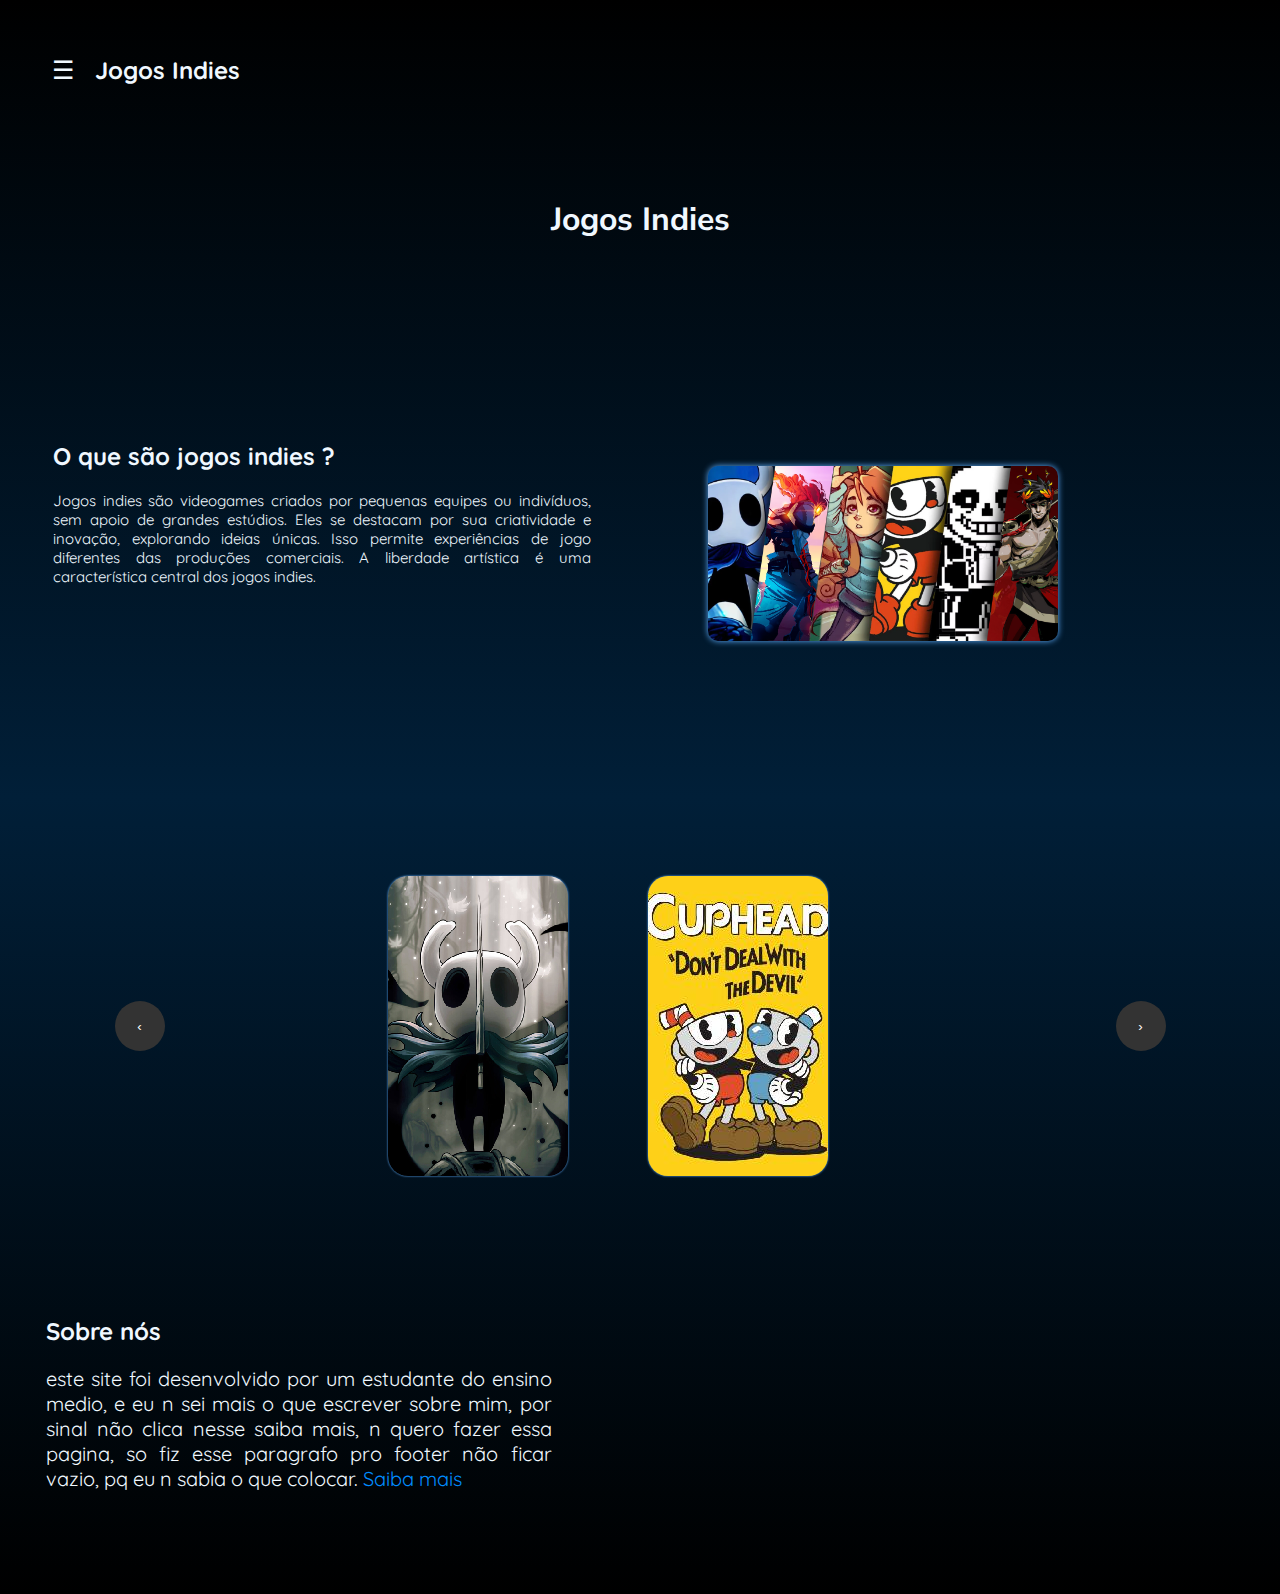
<file: index.html>
<!DOCTYPE html>
<html lang="pt-br">

<head>
    <meta charset="UTF-8">
    <meta name="viewport" content="width=device-width, initial-scale=1.0">
    <title>Test tcm 2</title>
    <link rel="icon" type="image/png" href="icon_index.png" />
    <link rel="stylesheet" href="style.css">
    <link rel="preconnect" href="https://fonts.googleapis.com">
    <link rel="preconnect" href="https://fonts.gstatic.com" crossorigin>
    <link href="https://fonts.googleapis.com/css2?family=Quicksand:wght@300..700&display=swap" rel="stylesheet">
    <link rel="preconnect" href="https://fonts.googleapis.com">
    <link rel="preconnect" href="https://fonts.gstatic.com" crossorigin>
    <script src="script.js" defer></script>
    <script src="loading.js" defer ></script>
    <link href="https://fonts.googleapis.com/css2?family=Nunito+Sans:ital,opsz,wght@0,6..12,200..1000;1,6..12,200..1000&family=Quicksand:wght@300..700&display=swap" rel="stylesheet">
    <link rel="stylesheet" href="https://fonts.googleapis.com/css2?family=Material+Symbols+Outlined:opsz,wght,FILL,GRAD@24,400,0,0" />
</head>

<body>

   

    <header>
        <div class="loader"></div>
        <div class="div_header">
            <button class="menu" onclick="toggleSidebar()">&#9776;</button>
            <h2>Jogos Indies </h2>
        </div>
    </header>

    <nav>

        <div id="div_menu" class="div_menu">
            <a href="javascript:void(0)" class="botao_fechar" onclick="toggleSidebar()">×</a>
            <a href="index.html">Pagina inicial</a>
            <a href="hollow_knight_prin.html">Hollow knight</a>
            <a href="#">Cuphead</a>
            <a href="#">Undertale</a>
            <a href="#">Celeste</a>
            <a href="#">Dead Cells</a>
            <a href="#">Hades</a>
            <a href="index_ingles.html">Idioma: Português</a>

        </div>
    </nav>


    <main>
        <div class="div_main1">
            <h1>Jogos Indies</h1>
        </div>

        <div class="div_main2">
            <div class="sub_div1">
                <h2>O que são jogos indies ?</h2>
                <p>Jogos indies são videogames criados por pequenas equipes ou indivíduos, sem apoio de grandes
                    estúdios. Eles se destacam por sua criatividade e inovação, explorando ideias únicas. Isso permite
                    experiências de jogo diferentes das produções comerciais. A liberdade artística é uma característica
                    central dos jogos indies.</p>
            </div>
            <div class="sub_div2"> <img src="img1.png" alt=""></div>
        </div>


        <div class="carroseu_total">

            <button class="botao_volta">‹</button>
            <div class="div_carroseu">

                <div class="carroseu">
                    <a class="carta" id="hollow_knight" href="hollow_knight_prin.html"></a>
                    <a class="carta" id="cuphead" href=""></a>
                    <a class="carta" id="undertale" href=""></a>
                    <a class="carta" id="celeste" href=""></a>
                    <a class="carta" id="dead_cells" href=""></a>
                    <a class="carta" id="hades" href=""></a>

                    <a class="carta" id="hollow_knight1" href="hollow_knight_prin.html"></a>
                    <a class="carta" id="cuphead1" href=""></a>
                    <a class="carta" id="undertale1" href=""></a>
                    <a class="carta" id="celeste1" href=""></a>
                    <a class="carta" id="dead_cells1" href=""></a>
                    <a class="carta" id="hades1" href=""></a>

                    <a class="carta" id="hollow_knight2" href="hollow_knight_prin.html"></a>
                    <a class="carta" id="cuphead2" href=""></a>
                    <a class="carta" id="undertale2" href=""></a>
                    <a class="carta" id="celeste2" href=""></a>
                    <a class="carta" id="dead_cells2" href=""></a>
                    <a class="carta" id="hades2" href=""></a>

                    <a class="carta" id="hollow_knight3" href="hollow_knight_prin.html"></a>
                    <a class="carta" id="cuphead3" href=""></a>
                    <a class="carta" id="undertale3" href=""></a>
                    <a class="carta" id="celeste3" href=""></a>
                    <a class="carta" id="dead_cells3" href=""></a>
                    <a class="carta" id="hades3" href=""></a>

                    <a class="carta" id="hollow_knight4" href="hollow_knight_prin.html"></a>
                    <a class="carta" id="cuphead4" href=""></a>
                    <a class="carta" id="undertale4" href=""></a>
                    <a class="carta" id="celeste4" href=""></a>
                    <a class="carta" id="dead_cells4" href=""></a>
                    <a class="carta" id="hades4" href=""></a>
                </div>

            </div>
            <button class="botao_vai">›</button>
        </div>
    </main>

    <footer>
        <div class="div_footer">
            <h2>Sobre nós</h2>
            <p>este site foi desenvolvido por um estudante do ensino medio, e eu n sei mais o que escrever sobre mim,
                por
                sinal não clica nesse saiba mais, n quero fazer essa pagina, so fiz esse paragrafo pro footer não ficar
                vazio, pq eu n sabia o que colocar.<a href="https://www.youtube.com/watch?v=dQw4w9WgXcQ"> Saiba mais</a> </p>
        </div>
    </footer>

</body>


</html>
</file>
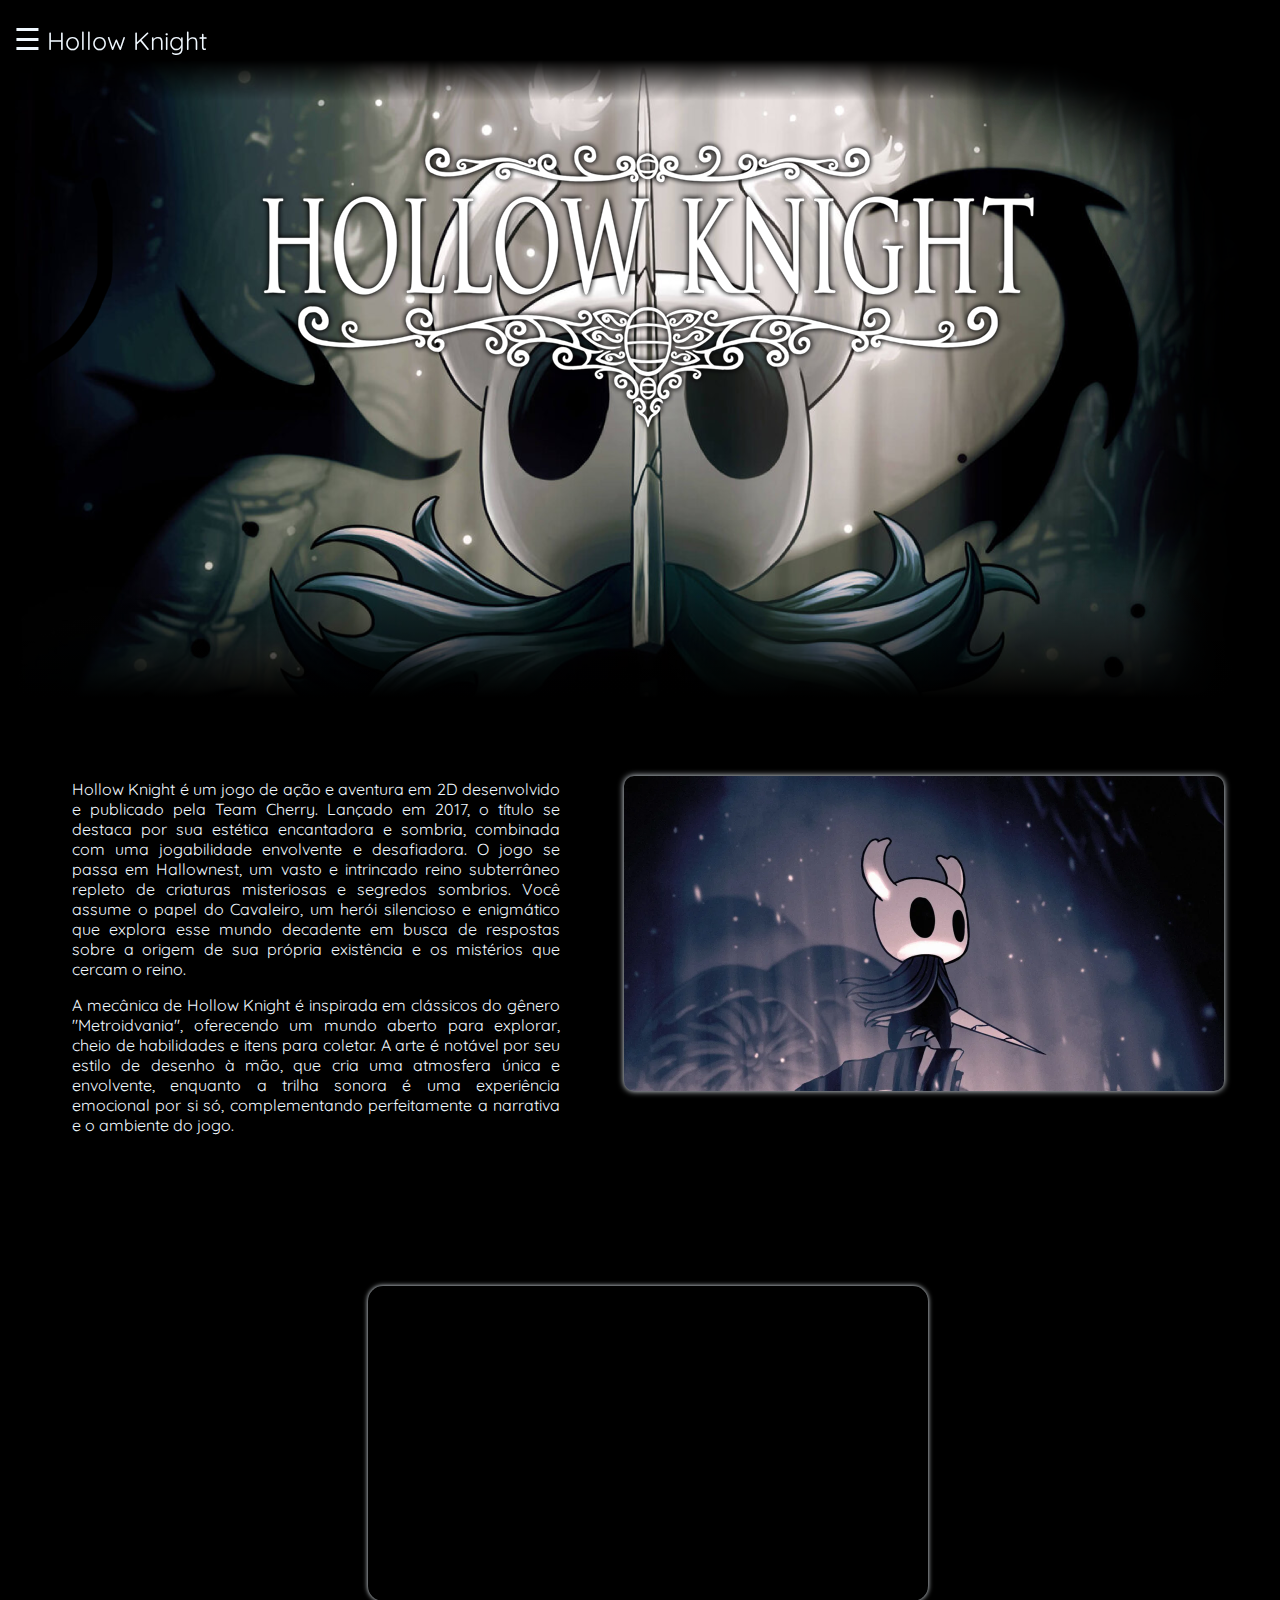
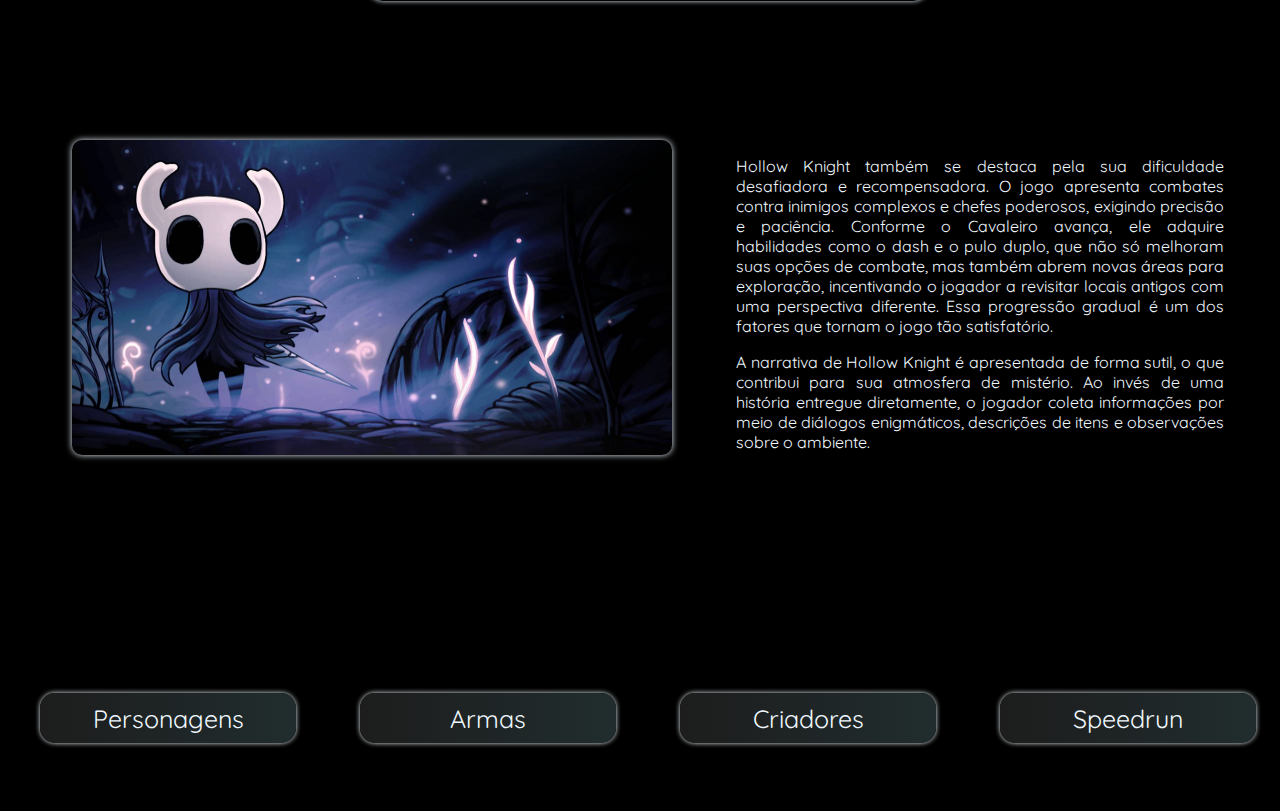
<file: hollow_knight_prin.html>
<!DOCTYPE html>
<html lang="pt-br">

<head>
    <meta charset="UTF-8">
    <meta name="viewport" content="width=device-width, initial-scale=1.0">
    <link rel="icon" type="image/png" href="hollow_knight_icon.png" />
    <link rel="stylesheet" href="style2.css">
    <script src="script.js" defer></script>
    <script src="loading.js" defer></script>
    <link href="https://fonts.googleapis.com/css2?family=Quicksand:wght@300..700&display=swap" rel="stylesheet">
    <link rel="stylesheet"
        href="https://fonts.googleapis.com/css2?family=Material+Symbols+Outlined:opsz,wght,FILL,GRAD@24,400,0,0" />
    <title>Hollow Knight</title>
</head>

<body>

    <header>
        <div class="loader"></div>
        <div class="legal">
            <button class="menu" onclick="toggleSidebar()">☰</button>
            <p>Hollow Knight</p>
        </div>
    </header>

    <nav>
        <div id="div_menu" class="div_menu">
            <a href="javascript:void(0)" class="close-btn" onclick="toggleSidebar()">×</a>
            <a href="index.html">Página inicial</a>
            <a href="hollow_knight_prin.html">Hollow Knight</a>
            <a href="#">Cuphead</a>
            <a href="#">Undertale</a>
            <a href="#">Celeste</a>
            <a href="#">Dead Cells</a>
            <a href="#">Hades</a>

            <a href="hollow_knight_prin_ingles.html">Idioma: Português</a>
        </div>
    </nav>

    <main>
        <div class="logo"><img src="hollow_knight_logo.png" alt="Logo Hollow Knight"></div>


        <div class="div_main1">
            <div class="sub_div1">
                <p>
                    Hollow Knight é um jogo de ação e aventura em 2D desenvolvido e publicado pela Team Cherry. Lançado
                    em 2017, o título se destaca por sua estética encantadora e sombria, combinada com uma jogabilidade
                    envolvente e desafiadora. O jogo se passa em Hallownest, um vasto e intrincado reino subterrâneo
                    repleto de criaturas misteriosas e segredos sombrios. Você assume o papel do Cavaleiro, um herói
                    silencioso e enigmático que explora esse mundo decadente em busca de respostas sobre a origem de sua
                    própria existência e os mistérios que cercam o reino.
                </p>
                <p>
                    A mecânica de Hollow Knight é inspirada em clássicos do gênero "Metroidvania", oferecendo um mundo
                    aberto para explorar, cheio de habilidades e itens para coletar. A arte é notável por seu estilo de
                    desenho à mão, que cria uma atmosfera única e envolvente, enquanto a trilha sonora é uma experiência
                    emocional por si só, complementando perfeitamente a narrativa e o ambiente do jogo.
                </p>
            </div>
            <div class="sub_div2"><img src="hollow.webp" alt="Imagem Hollow Knight"></div>
        </div>

        <div class="div_main2">
            <iframe src="https://www.youtube.com/embed/UAO2urG23S4?si=EP_JcXsq8fkpJOAw" title="YouTube video player"
                allow="accelerometer; autoplay; clipboard-write; encrypted-media; gyroscope; picture-in-picture; web-share"
                referrerpolicy="strict-origin-when-cross-origin" allowfullscreen></iframe>
        </div>

        <div class="div_main3">
            <div class="sub_div3"><img src="hollow_knight2.jpg" alt="Imagem Hollow Knight"></div>
            <div class="sub_div4">
                <p>

                    Hollow Knight também se destaca pela sua dificuldade desafiadora e recompensadora. O jogo
                    apresenta combates contra inimigos complexos e chefes poderosos, exigindo precisão e paciência.
                    Conforme o Cavaleiro avança, ele adquire habilidades como o dash e o pulo duplo, que não só melhoram
                    suas opções de combate, mas também abrem novas áreas para exploração, incentivando o jogador a
                    revisitar locais antigos com uma perspectiva diferente. Essa progressão gradual é um dos fatores que
                    tornam o jogo tão satisfatório.
                </p>
                <p>
                    A narrativa de Hollow Knight é apresentada de forma sutil, o que contribui para sua atmosfera de
                    mistério. Ao invés de uma história entregue diretamente, o jogador coleta informações por meio de
                    diálogos enigmáticos, descrições de itens e observações sobre o ambiente.
                </p>
            </div>
        </div>


    </main>
    <footer>
        <div class="div_opcao">
            <div><a>Personagens</a></div>
            <div><a>Armas</a></div>
        </div>

        <div class="div_opcao">
            <div><a>Criadores</a></div>   
            <div><a>Speedrun</a></div>
     </div>
    </footer>

</body>

</html>
</file>
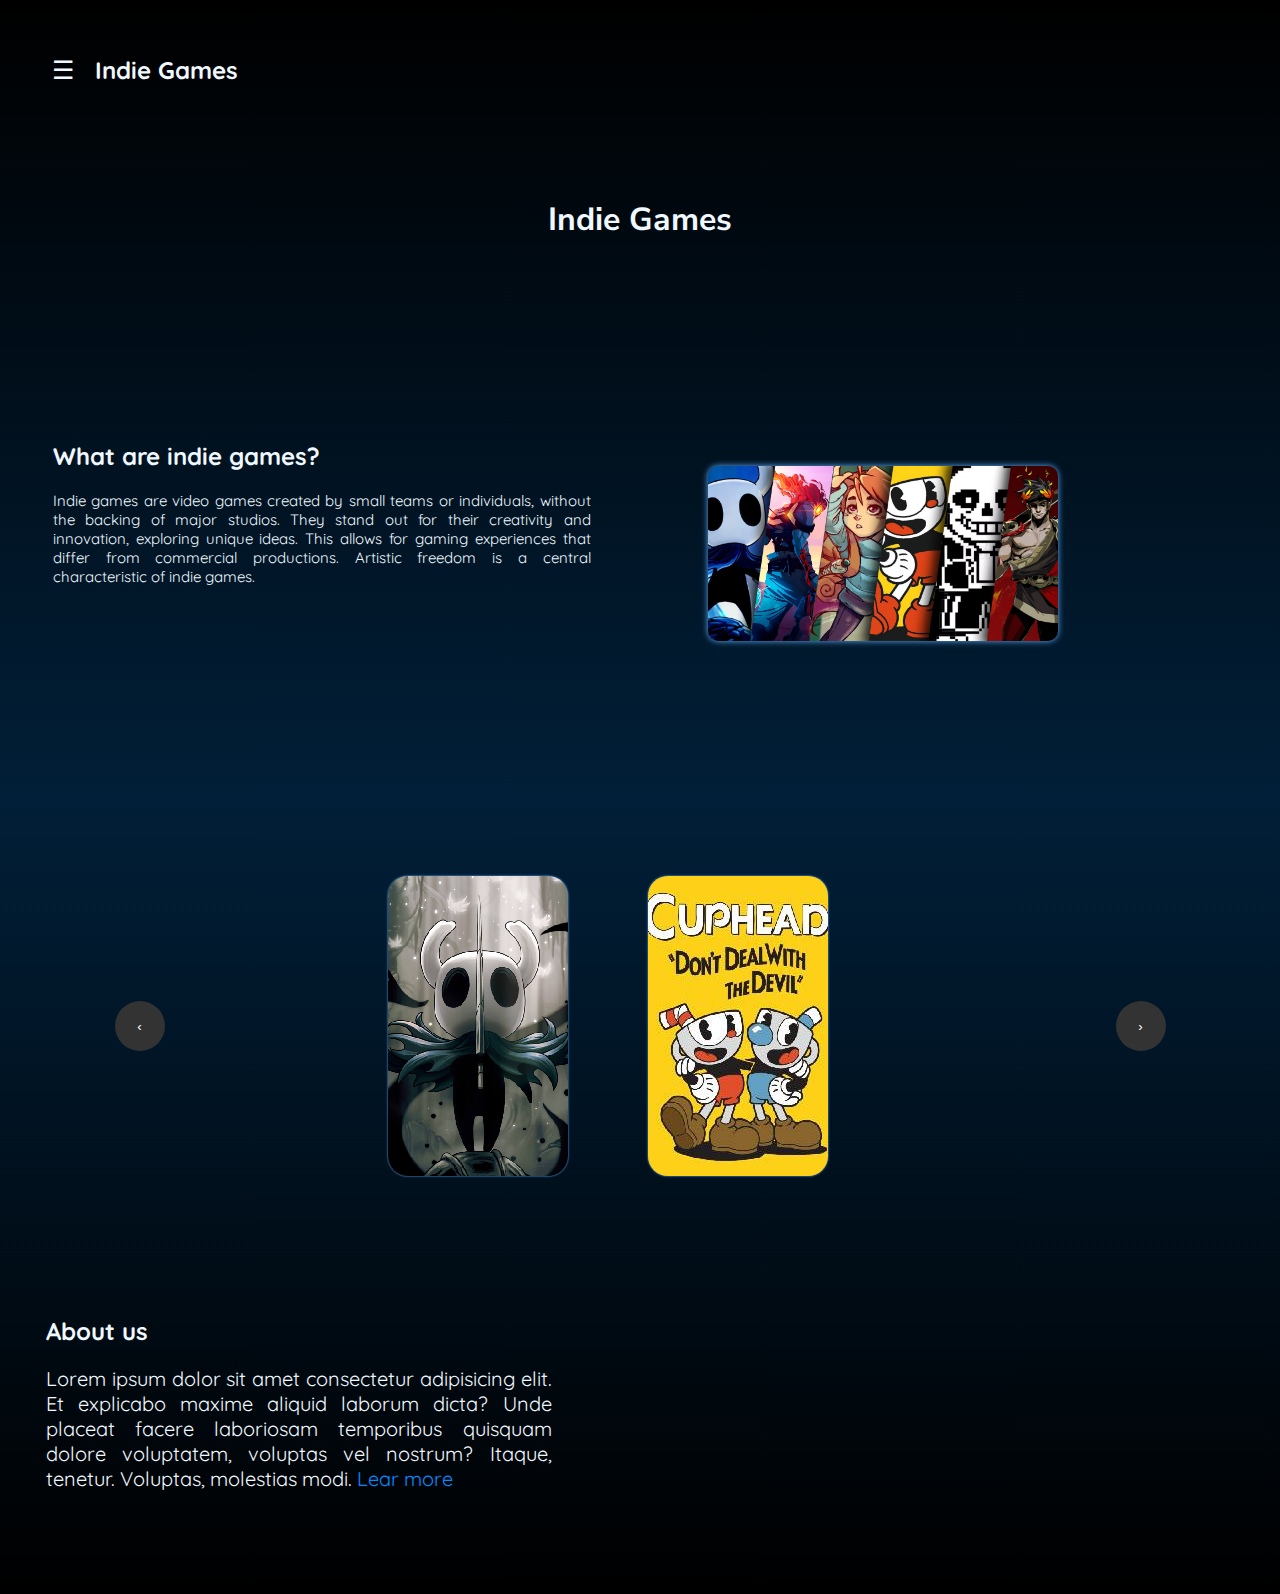
<file: index_ingles.html>
<!DOCTYPE html>
<html lang="en">

<head>
    <meta charset="UTF-8">
    <meta name="viewport" content="width=device-width, initial-scale=1.0">
    <title>Test tcm 2</title>
    <link rel="icon" type="image/png" href="icon_index.png" />
    <link rel="stylesheet" href="style.css">
    <script src="script.js" defer></script>
    <link rel="preconnect" href="https://fonts.googleapis.com">
    <link rel="preconnect" href="https://fonts.gstatic.com" crossorigin>
    <link href="https://fonts.googleapis.com/css2?family=Quicksand:wght@300..700&display=swap" rel="stylesheet">
    <link rel="preconnect" href="https://fonts.googleapis.com">
    <link rel="preconnect" href="https://fonts.gstatic.com" crossorigin>
    <link
        href="https://fonts.googleapis.com/css2?family=Nunito+Sans:ital,opsz,wght@0,6..12,200..1000;1,6..12,200..1000&family=Quicksand:wght@300..700&display=swap"
        rel="stylesheet">
    <link rel="stylesheet"
        href="https://fonts.googleapis.com/css2?family=Material+Symbols+Outlined:opsz,wght,FILL,GRAD@24,400,0,0" />
</head>

<body onclick="togglebody()">

    <header>
        <div class="div_header">
            <button class="menu" onclick="toggleSidebar()">&#9776;</button>
            <h2>Indie Games</h2>
        </div>
    </header>

    <nav>

        <div id="div_menu" class="div_menu">
            <a href="javascript:void(0)" class="botao_fechar" onclick="toggleSidebar()">×</a>
            <a href="index.html">Home page</a>
                <a href="hollow_knight_prin_ingles.html">Hollow knight</a>
                <a href="#">Cuphead</a>
                <a href="#">Undertale</a>
                <a href="#">Celeste</a>
                <a href="#">Dead Cells</a>
                <a href="#">Hades</a>
                <a href="index.html">Language: English</a>

        </div>
    </nav>


    <main>
        <div class="div_main1">
            <h1>Indie Games</h1>
        </div>

        <div class="div_main2">
            <div class="sub_div1">
                <h2>What are indie games?</h2>
                <p>Indie games are video games created by small teams or individuals, without the backing of major
                    studios. They stand out for their creativity and innovation, exploring unique ideas. This 		    allows for
                    gaming experiences that differ from commercial productions. Artistic freedom is a central
                    characteristic of indie games.</p>
            </div>
            <div class="sub_div2"> <img src="img1.png" alt=""></div>
        </div>


        <div class="carroseu_total">

            <button class="botao_volta">‹</button>
            <div class="div_carroseu">

                <div class="carroseu">
                    <!-- comentario para separção-->
                    <a class="carta" id="hollow_knight" href="hollow_knight_prin_ingles.html"></a>
                    <a class="carta" id="cuphead"       href=""></a>
                    <a class="carta" id="undertale"     href=""></a>
                    <a class="carta" id="celeste"       href=""></a>
                    <a class="carta" id="dead_cells"    href=""></a>
                    <a class="carta" id="hades"         href=""></a>

                    <a class="carta" id="hollow_knight1" href="hollow_knight_prin_ingles.html"></a>
                    <a class="carta" id="cuphead1"       href=""></a>
                    <a class="carta" id="undertale1"     href=""></a>
                    <a class="carta" id="celeste1"       href=""></a>
                    <a class="carta" id="dead_cells1"    href=""></a>
                    <a class="carta" id="hades1"         href=""></a>

                    <a class="carta" id="hollow_knight2" href="hollow_knight_prin_ingles.html"></a>
                    <a class="carta" id="cuphead2"       href=""></a>
                    <a class="carta" id="undertale2"     href=""></a>
                    <a class="carta" id="celeste2"       href=""></a>
                    <a class="carta" id="dead_cells2"    href=""></a>
                    <a class="carta" id="hades2"         href=""></a>

                    <a  class="carta" id="hollow_knight3" href="hollow_knight_prin_ingles.html"></a>
                    <a  class="carta" id="cuphead3"       href=""></a>
                    <a  class="carta" id="undertale3"     href=""></a>
                    <a  class="carta" id="celeste3"       href=""></a>
                    <a  class="carta" id="dead_cells3"    href=""></a>
                    <a  class="carta" id="hades3"         href=""></a>

                    <a class="carta" id="hollow_knight4" href="hollow_knight_prin_ingles.html"></a>
                    <a class="carta" id="cuphead4"       href=""></a>
                    <a class="carta" id="undertale4"     href=""></a>
                    <a class="carta" id="celeste4"       href=""></a>
                    <a class="carta" id="dead_cells4"    href=""></a>
                    <a class="carta" id="hades4"         href=""></a>
                   
                  

                </div>
            </div>
            <button class="botao_vai">›</button>
        </div>
    </main>

    <footer>
        <div class="div_footer">
            <h2>About us</h2>
            <p>Lorem ipsum dolor sit amet consectetur adipisicing elit. Et explicabo maxime aliquid laborum
                dicta? Unde placeat facere laboriosam temporibus quisquam dolore voluptatem, voluptas vel nostrum?
                Itaque, tenetur. Voluptas, molestias modi. <a href="";> Lear more</a> </p>
        </div>
    </footer>

</body>

</html>
</file>
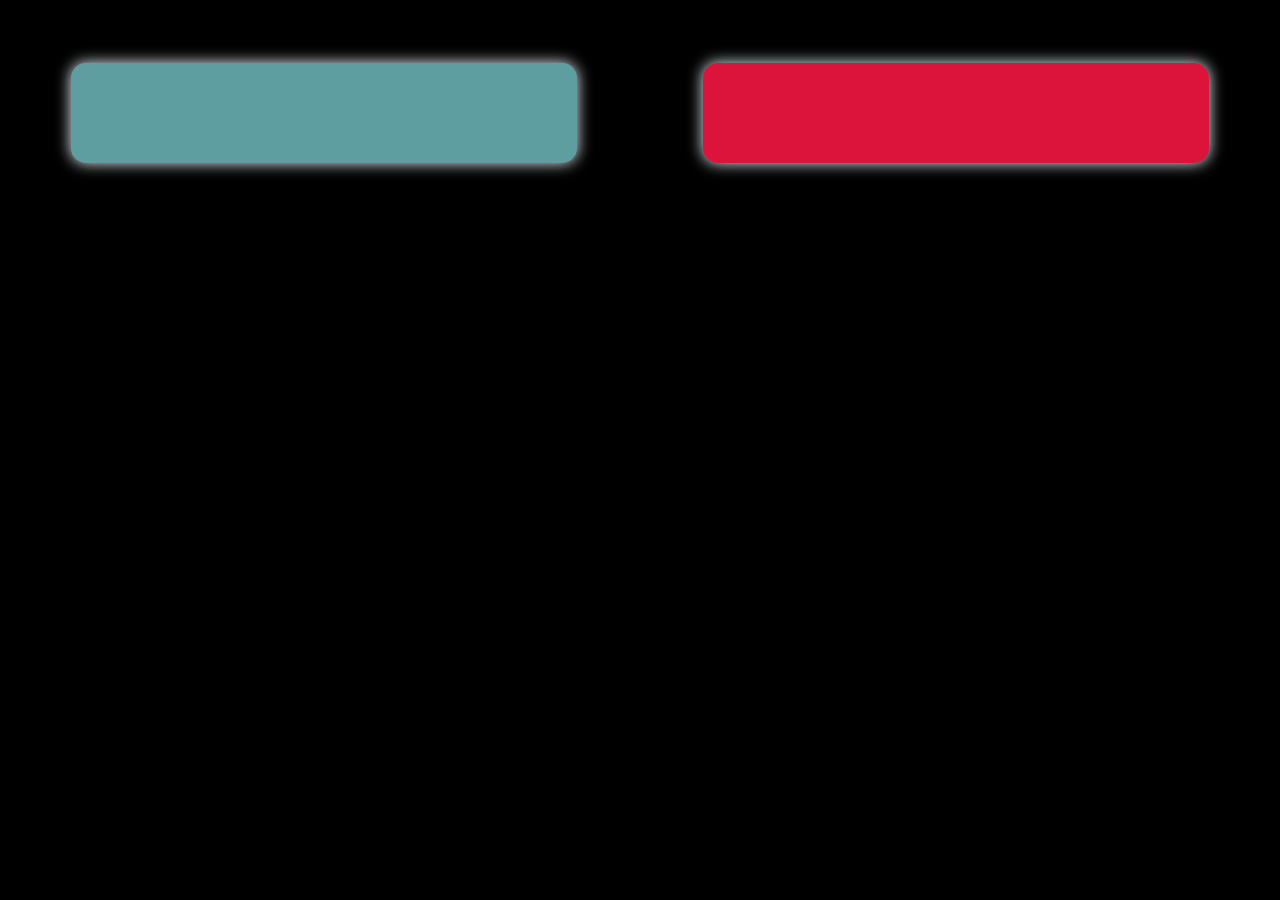
<file: Untitled-1.html>
<!DOCTYPE html>
<html lang="en">
<head>
    <meta charset="UTF-8">
    <meta name="viewport" content="width=device-width, initial-scale=1.0">
    <title>Document</title>
</head>
<style>
    body{
        background-color: black;
    }

    header{
        display: flex;
        width: 100%;
        margin-top: 5%;
    }

.legal, .legal2{
    flex: 1;
    height: 100px;
    background-color: cadetblue;
    margin: 0 5% 0 5%;
    border-radius: 15px;
    box-shadow: aliceblue 0 0 15px;
    transition: 0.5s ease-in-out;
}

.legal2{
    background-color: crimson;
}

.legal:hover,.legal2:hover{
    flex: 2;
    transition: 0.5s ease-in-out;
    box-shadow: aliceblue 0 0 35px;
}





</style>


<body>
    <header>
        <div class="legal"></div>
        <div class="legal2"></div>
    </header>
</body>


</html>
</file>
<file: style.css>
body {
    background: linear-gradient(to bottom, #000000 0%, #011F38 50%, #000000 100%);
    display: flex;
    flex-direction: column;
    cursor: url("arrowhead.png"), default;
}

::-webkit-scrollbar {
    width: 8px;
    background-color: #7e7e7e;

}

::-webkit-scrollbar-thumb {
    background-color: #004b88;
    border-radius: 15px;
}


header {
    display: flex;
    padding-top: 3vh;
    width: 100%;
}


.menu {
    display: flex;
    font-size: 25px;
    background-color: rgba(0, 0, 0, 0.0);
    color: aliceblue;
    border: none;
    cursor: url("hand-pointer.png"), pointer;
    margin-right: 3%;
}

.menu:hover {
    box-shadow: (rgb(253, 253, 253) 0px 0px 13px);
}

.div_menu {
    height: 100%;
    width: 0;
    position: fixed;
    top: 0;
    left: 0;
    background-color: #010111;
    overflow-x: hidden;
    transition: 0.5s ease-in-out;
    padding-top: 60px;
    z-index: 1;
    border-top-right-radius: 20px;
    border-bottom-right-radius: 20px;
    animation: borda linear 1.5s infinite;
}

.div_menu a {
    margin-bottom: 10px;
    padding: 8px 8px 8px 32px;
    text-decoration: none;
    font-size: 25px;
    color: white;
    display: block;
    transition: 0.4s;
    background-color: rgba(0, 0, 0, 0.0);
    cursor: url("hand-pointer.png"), pointer;
}

.div_menu a:hover {
    color: #f1f1f1;
    background-color: #353535;
    border-radius: 10px;
    filter: drop-shadow(aliceblue 0 0 3px);
}

.div_menu .botao_fechar {
    width: 40px;
    border-radius: 50%;
    margin-top: 10px;
    padding: 0;
    border: none;
    position: absolute;
    top: 0;
    right: 25px;
    font-size: 36px;
    text-align: center;

}

.main-content {
    padding: 16px;
    transition: margin-left 0.5s;
}


h1 {
    font-family: "Nunito Sans", sans-serif;
    color: aliceblue;
}

p,
h2,a {
    font-family: "Quicksand", sans-serif;
    color: aliceblue;
}

p,a{
    font-size: 20px;
}

.div_header {
    display: flex;
    width: 40%;
    height: 100px;
    align-items: baseline;
    padding-left: 3%;
}



.div_main1 {
    width: 100%;
    text-align: center;
    margin-top: 5%;
}

.div_main2 {
    display: flex;
    width: 100%;
    height: 200px;
    margin-top: 20vh;
}

.sub_div1 {
    width: 50%;
    height: 100%;
    text-align: justify;
    margin-left: 5vh;
    margin-right: 10vh;
}

.sub_div2 {
    width: 50%;
    height: 100%;
    margin-right: 5vh;
    margin-left: 10vh;
}

.sub_div2 img {
    border-radius: 10px;
    filter: drop-shadow(rgba(94, 175, 255, 1) 0px 0px 3px);
}

.carroseu_total {
    width: 100%;
    display: flex;
    align-items: center;
    margin-top: 25vh;
}


.div_carroseu {
    display: flex;
    height: 360px;
    width: 1000px;
    overflow: hidden;
    margin: 0 auto;
}

.carroseu {
    margin-top: 30px;
    display: flex;
    transition: transform 0.6s ease-in-out;
}

.carta {
    min-width: 180px;
    height: 300px;
    margin-right: 80px;
    border-radius: 20px;
    filter: drop-shadow(rgba(94, 175, 255, 1) 0px 0px 1px);
    transition: 0.4s ease-in-out;
    cursor: url("hand-pointer.png"), pointer;
    background-position: center 0;
}


 .carta:hover {
    transform: translateY(-20px);
    filter: drop-shadow(rgba(94, 175, 255, 1) 0px 0px 5px);
    animation: borda linear 1s infinite;
    opacity: 1;
}


#hollow_knight {
    margin-left: 10px;
}

#hollow_knight,
#hollow_knight1,
#hollow_knight2,
#hollow_knight3,
#hollow_knight4 {
    background-image: url(hollow_knight\(p\).png );
}

#cuphead,
#cuphead1,
#cuphead2,
#cuphead3,
#cuphead4 {
    background-image: url(cuphead\(p\).jpg);
}

#undertale,
#undertale1,
#undertale2,
#undertale3,
#undertale4 {
    background-image: url(undertale\(p\).jpg);
}

#celeste,
#celeste1,
#celeste2,
#celeste3,
#celeste4 {
    background-image: url(celeste\(p\).png);
}

#dead_cells,
#dead_cells1,
#dead_cells2,
#dead_cells3,
#dead_cells4 {
    background-image: url(dead_cells\(p\).png);
}

#hades,
#hades1,
#hades2,
#hades3,
#hades4 {
    background-image: url(hades\(p\).jpg);
}

.botao_volta,
.botao_vai {
    background-color: #333;
    color: #fff;
    border: none;
    border-radius: 50%;
    width: 50px;
    height: 50px;
    transition: 0.3s;
    margin: 0 auto;
}

.botao_volta:hover,
.botao_vai:hover {
    background-color: #6d6d6d;
    transition: 0.4s;
    cursor: url("hand-pointer.png"), pointer;
    filter: drop-shadow(rgb(216, 216, 216) 0px 0px 5px);
}

footer {
    height: 200px;
    width: 100%;
    margin-top: 10vh;
    margin-bottom: 10vh;
}

.div_footer {
    width: 30%;
    padding-left: 3%;
    text-align: justify;
}
.div_footer a{
    font-family: "Quicksand", sans-serif;
    color: #008cff;
    text-decoration: none;
    cursor: pointer;
}

.loader {
    position: fixed;
    left: 0px;
    top: 0px;
    width: 100%;
    height: 100%;
    z-index: 5;
    background: url('http://i.imgur.com/zAD2y29.gif') 50% 50% no-repeat white;
}




@media screen and (max-width:1350px) {
    .sub_div1 p {
        font-size: 15px;

    }

    .sub_div2 {
        margin-left: 3vh;
        margin-right: 3vh;
        padding-top: 5vh;
    }

    .div_main2 img {
        width: 350px;
        height: 175px;
    }

    .div_carroseu {
        width: 525px;
        margin: 0 auto;
    }

    .div_footer {
        width: 40%;
    }
}

@media screen and (max-width:825px) {
    .div_header {
        width: 60%;
        margin-bottom: 10vh;
    }

    .div_header2 {
        width: 40%;
    }

    .div_main1 {
        margin: 0;
        text-align: center;
        margin-bottom: 200px;
    }

    .div_main2 {
        flex-direction: column-reverse;
        width: 100%;
        margin: 0;
    }

    .sub_div1 {
        width: 50%;
        margin-left: 0;
        text-align: justify;
        margin: 0 auto;
    }

    .sub_div1 h2 {
        text-align: center;
        font-size: 23px;
    }

    .sub_div2 {
        width: 100%;
        margin-left: 0px;
        text-align: center;
        margin: 0 auto;
    }

    .sub_div2 img {
        width: 375px;
        height: 187.5px;
    }

    .div_carroseu {
        width: 200px;
    }

    .carta:hover {
        min-width: 180px;
    }

    


    footer {
        width: 100%;
        text-align: center;
    }

    .div_footer {
        margin: 0 auto;
        width: 50%;
        text-align: justify;
    }

    .div_footer h2 {
        text-align: center;
    }
}

@media screen and (max-width:540px) {

    .sub_div2 img {
        width: 340px;
        height: 170px;
    }
}

@media screen and (max-width:430px) {
    .div_main1 {
        margin-bottom: 200px;
    }

    .sub_div1 {
        width: 80%;

    }

    .sub_div1 h2 {

        font-size: 23px;
    }

    .sub_div2 img {
        width: 300px;
        height: 150px;
    }

    .div_footer {
        width: 60%;
    }
}

@media screen and (max-width:390px) {

    .div_header {
        width: 90%;
    }

    .div_header2 {
        width: 10%;
    }
}

@media screen and (max-width:375px) {

    .sub_div1 h2 {
        font-size: 22px;
        text-align: center;
    }

    .sub_div1 p {
        font-size: 16px;
    }

    .sub_div2 img {
        width: 250px;
        height: 125px;
    }

    .div_footer p,
    h3, a {
        font-size: 14px;
    }
}

@media screen and (max-width:320px) {
    .div_header {
        width: 90%;
    }

    .div_header2 {
        width: 10%;
    }

    .div_footer {
        width: 90%;
    }
}
</file>
<file: style2.css>
body {
    width: 100%;
    background-image: url(hollow_tela.png);
    background-position: center 0;
    background-repeat: no-repeat;
    background-color: #000000;
    overflow-x: hidden;
    cursor: url(cursor_hollow.png), default;
}

p,
h1,
h2 {
    font-family: "Quicksand", sans-serif;
    color: aliceblue;
}

p {
    font-size: 16px;
}

.botao_claro_escuro {
    color: aliceblue;
    margin-right: 3vh;
    cursor: url(cursor_hollow.png), default;
}

.botao_claro_escuro:hover {
    filter: drop-shadow(rgb(255, 255, 255) 0 0 7px);
}

::-webkit-scrollbar {
    width: 8px;
    background-color: rgba(0, 0, 0, 0);

}

::-webkit-scrollbar-thumb {
    background-color: #243c3e;
    border-radius: 15px;
}



header {
    position: fixed;
    width: 100%;
    height: 100px;
    background: linear-gradient(#000000 60%, rgba(0, 0, 0, 0.0) 100%);
    top: 0;
    z-index: 2;
}

header p {
    font-size: 25px;
}


.legal {
    height: 100%;
    width: 20%;
    display: flex;
    font-size: 20px;
    align-items: baseline;
}

.menu {
    font-size: 30px;
    background-color: rgba(0, 0, 0, 0.0);
    color: aliceblue;
    border: none;
    cursor: pointer;
    font-family: "Quicksand", sans-serif;
    font-style: normal;
    padding: auto 3% auto 3%;
    cursor: url(cursor_hollow.png), default;
}

.menu:hover {
    filter: drop-shadow(#f1f1f1 0 0 10px);
}

.div_menu {
    height: 100%;
    width: 0;
    position: fixed;
    top: 0;
    left: 0;
    background-color: #010111;
    ;
    overflow-x: hidden;
    transition: 0.5s ease-in-out;
    padding-top: 60px;
    font-family: "Quicksand", sans-serif;
    border-top-right-radius: 20px;
    border-bottom-right-radius: 20px;
    box-shadow: rgb(52, 152, 252) 0px 0px 7px;
    z-index: 3;
    cursor: url(cursor_hollow.png), default;
}


.div_menu a {
    margin-bottom: 10px;
    padding: 8px 8px 8px 32px;
    text-decoration: none;
    font-size: 25px;
    color: white;
    display: block;
    transition: 0.4s;
    background-color: rgba(0, 0, 0, 0.0);
}

.div_menu a:hover {
    color: #f1f1f1;
    background-color: #353535;
    border-radius: 10px;
    filter: drop-shadow(aliceblue 0 0 3px);
}

.div_menu .close-btn {
    width: 40px;
    border-radius: 50%;
    margin-top: 10px;
    padding: 0;
    border: none;
    position: absolute;
    top: 0;
    right: 25px;
    font-size: 36px;
    text-align: center;

}


.main-content {
    padding: 16px;
    transition: margin-left 0.5s;
}

p,
h2 {
    font-family: "Quicksand", sans-serif;
    color: aliceblue;
}


.logo {
    margin-top: 10%;
    text-align: center;
    animation: altera 5.5s infinite linear;
}

@keyframes altera {
    0% {
        filter: drop-shadow(rgb(0, 0, 0) 0rem 0rem 5px);
    }

    50% {
        filter: drop-shadow(aliceblue 0rem 0rem 5px);
    }

    100% {
        filter: drop-shadow(rgb(0, 0, 0) 0rem 0rem 5px);
    }
}

.div_main1 {
    display: flex;
    width: 100%;
    margin-top: 15vh;
    background: linear-gradient(rgba(0, 0, 0, 0.0) 0%, #000000 20%);


}

.sub_div1 {
    padding-top: 14%;
    width: 40%;
    padding-left: 5%;
    text-align: justify;

}

.sub_div2 {
    padding-top: 15%;
    margin-left: 5%;
    margin-right: 5%;
}

.sub_div2 img {
    width: 600px;
    height: 315px;
    border-radius: 10px;
    filter: drop-shadow(aliceblue 0px 0px 3px);
}

.div_main2 {
    padding-top: 15vh;
    width: 100%;
    text-align: center;
    background-color: #000000;
}

.div_main2 iframe {
    border-radius: 15px;
    box-shadow: aliceblue 0 0 5px;
    border: none;
    width: 560px;
    height: 315px;
}

.div_main3 {
    display: flex;
    margin-top: 15vh;
}

.sub_div3 {
    margin-left: 5%;
}

.sub_div3 img {
    width: 600px;
    height: 315px;
    border-radius: 10px;
    filter: drop-shadow(aliceblue 0px 0px 3px);
}

.sub_div4 {
    margin-left: 5%;
    margin-right: 5%;
    width: 40%;
    text-align: justify;
}

footer {
    width: 100%;
    display: flex;
    margin-top: 25vh;
    margin-bottom: 7.5vh;
}

.div_opcao {
    display: flex;
    width: 50%;
}

.div_opcao div,
.div_opcao2 div {
    display: flex;
    margin: 0 auto 0 auto;
    width: 40%;
    height: 50px;
    background: linear-gradient(-90deg, #1d1d1d, #243c3e, #1d1d1d);
    animation: Gradient 6s linear infinite;
    background-size: 400% 400%;
    border-radius: 15px;
    justify-content: center;
    align-items: center;
    color: aliceblue;
    box-shadow: aliceblue 0 0 5px;
    font-size: 25px;
    font-family: "Quicksand", sans-serif;

}

@keyframes Gradient {


    0% {
        background-position: 0 0;

    }


    0% {
        background-position: 400% 0;

    }
}


.div_opcao div:hover {
    animation: gradient 1s linear infinite;
}

@keyframes gradient {


    0% {
        background-position: 400% 0;
        box-shadow: aliceblue 0 0 5px;

    }

    50% {
        box-shadow: aliceblue 0 0 10px;
    }


    100% {
        background-position: 0 0;
        box-shadow: aliceblue 0 0 5px;

    }

}

.loader {
    position: fixed;
    left: 0px;
    top: 0px;
    width: 100%;
    height: 100%;
    z-index: 5;
    background: url('http://i.imgur.com/zAD2y29.gif') 50% 50% no-repeat white;
}

@media screen and (max-width:1200px) {

    .legal{
        width: 80%;
    }

    .sub_div1,.sub_div4
    {
        width: 55%;
    }

    .sub_div1 p,
    .sub_div4 p {
        font-size: 12px;
     }

    .sub_div2 {
        margin-left: 2%;
    
    }
    .sub_div3{
        margin-right: 2%;

    }
    .sub_div2 img ,.sub_div3 img{
        width:400px;
        height: 210px;
    }


    .sub_div4{
        margin-left: 0;
    }

}


@media screen and (max-width:825px) {
    body {
        background-image: url(hollow_tela\(p\).png);
    }

    .legal {
        width: 100%;
    }

    .logo img {
        width: 500px;

    }


    .div_main1 {
        flex-direction: column-reverse;
        background: linear-gradient(rgba(0, 0, 0, 0.0) 0%, #000000 5%);
        text-align: center;
    }

    .sub_div1 {
        padding-top: 5%;
        margin: 0 auto;
        width: 55%;
        padding-left: 0;
    }

    .sub_div2 {
        margin-right: 0;
        margin-left: 0;
    }

    .sub_div2 img {
        width: 400px;
        height: 210px;
    }

    .div_main2 iframe {
        width: 400px;
        height: 225px;
    }

    .div_main3 {
        flex-direction: column;
        text-align: center;
    }

    .sub_div3 {
        margin-left: 0;
    }

    .sub_div3 img {
        width: 400px;
        height: 210px;
    }

    .sub_div4 {
        margin: 5% auto 0 auto;
        width: 55%;
    }

    footer {
        flex-direction: column;

    }

    .div_opcao {
        align-items: center;
        width: 65%;
        height: 20vh;
        margin: 0 auto;
    }

}

@media screen and (max-width:595px) {
    .logo {
        margin-top: 25vh;
    }

    .sub_div1 {
        width: 65%;
    }

    .sub_div4 {
        width: 65%;
    }

    .div_opcao div a {
        font-size: 22px;
    }
}

@media screen and (max-width:500px) {


    .logo img {
        width: 350px;
    }

    .sub_div1,
    .sub_div4 {
        width: 75%;
    }

    .sub_div2 img,
    .sub_div3 img {
        width: 320px;
        height: 168px;
    }

    .div_main2 iframe {
        width: 320px;
        height: 180px;
    }

    .div_opcao {
        width: 95%;
    }

}

@media screen and (max-width:370px) {
    .logo img {
        width: 300px;
    }

    .div_main1 {
        padding-top: 20%;
    }

    .sub_div1 p,
    .sub_div4 p {
        font-size: 14px;
    }

    .sub_div2 img,
    .sub_div3 img {
        width: 260px;
        height: 136.5px;
    }

    .div_main2 iframe {
        width: 260px;
    }

    .div_opcao div a {
        font-size: 17px;
    }

}
</file>
